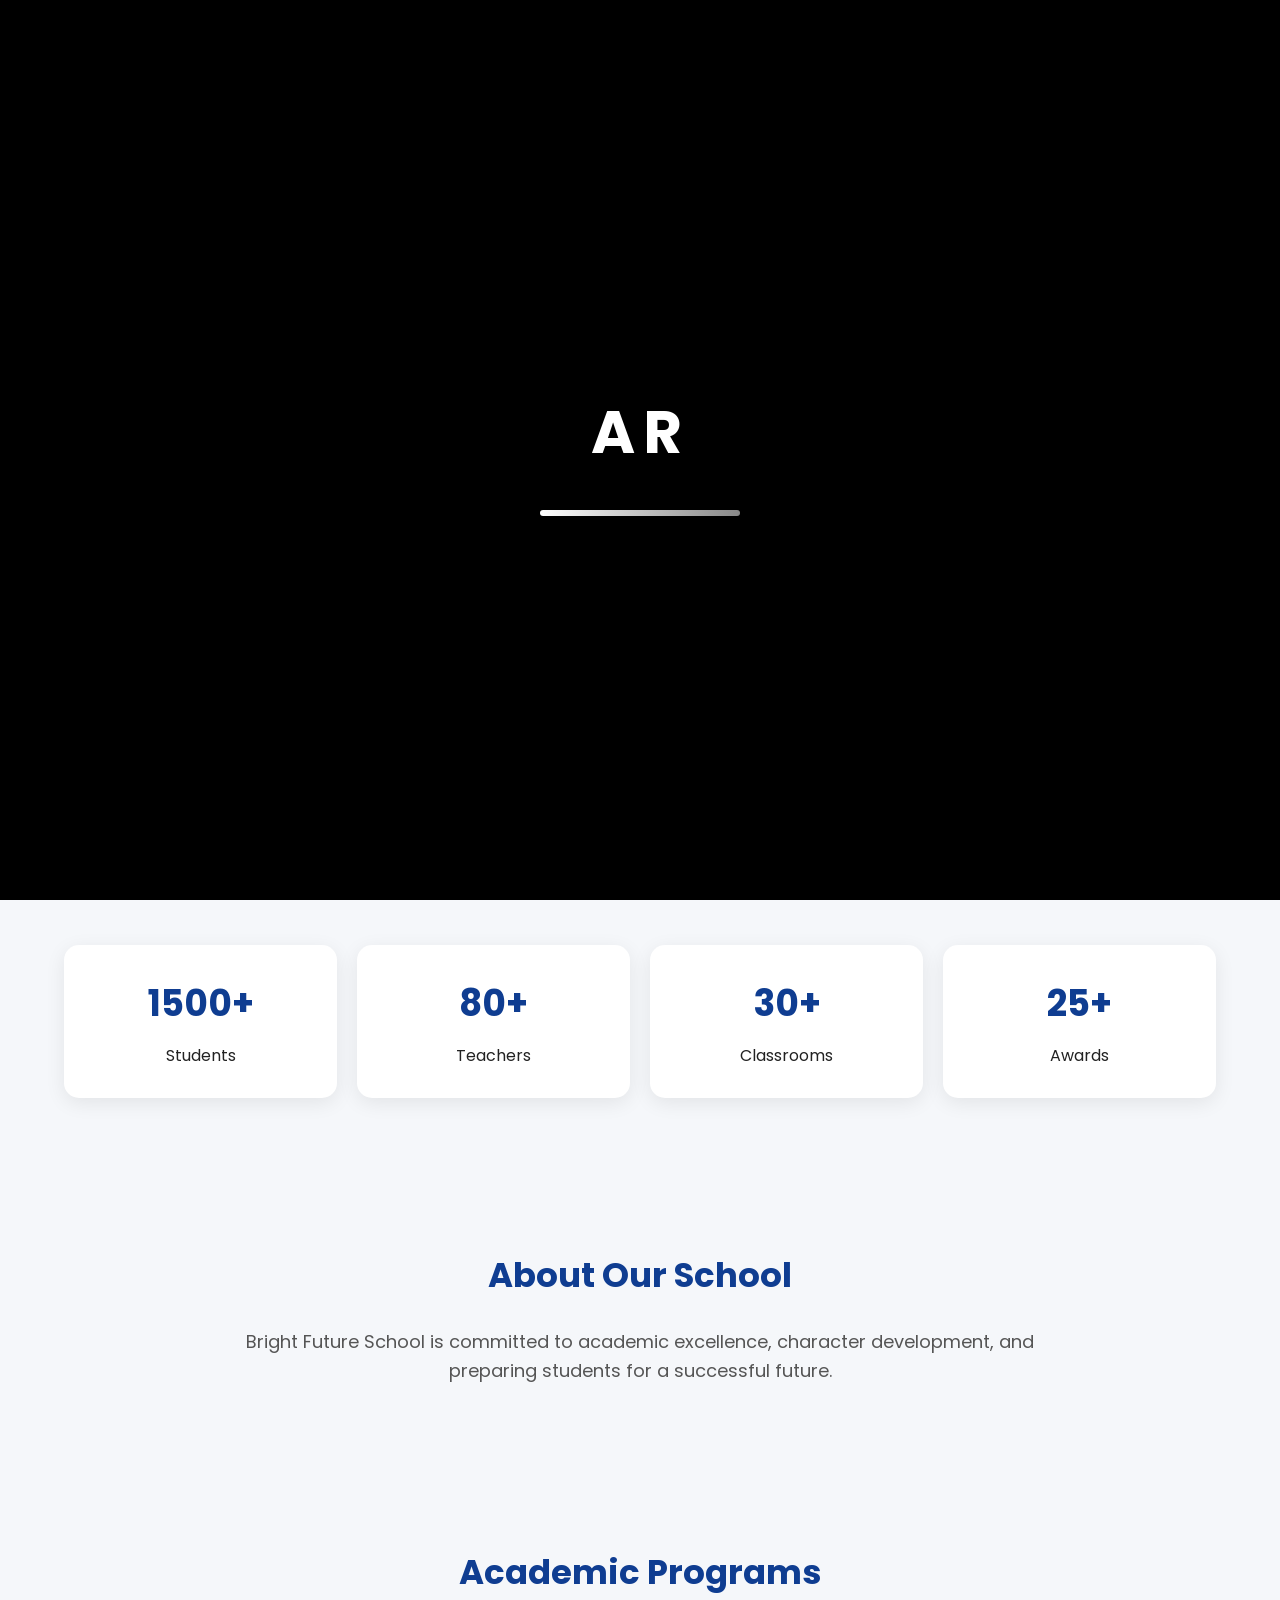
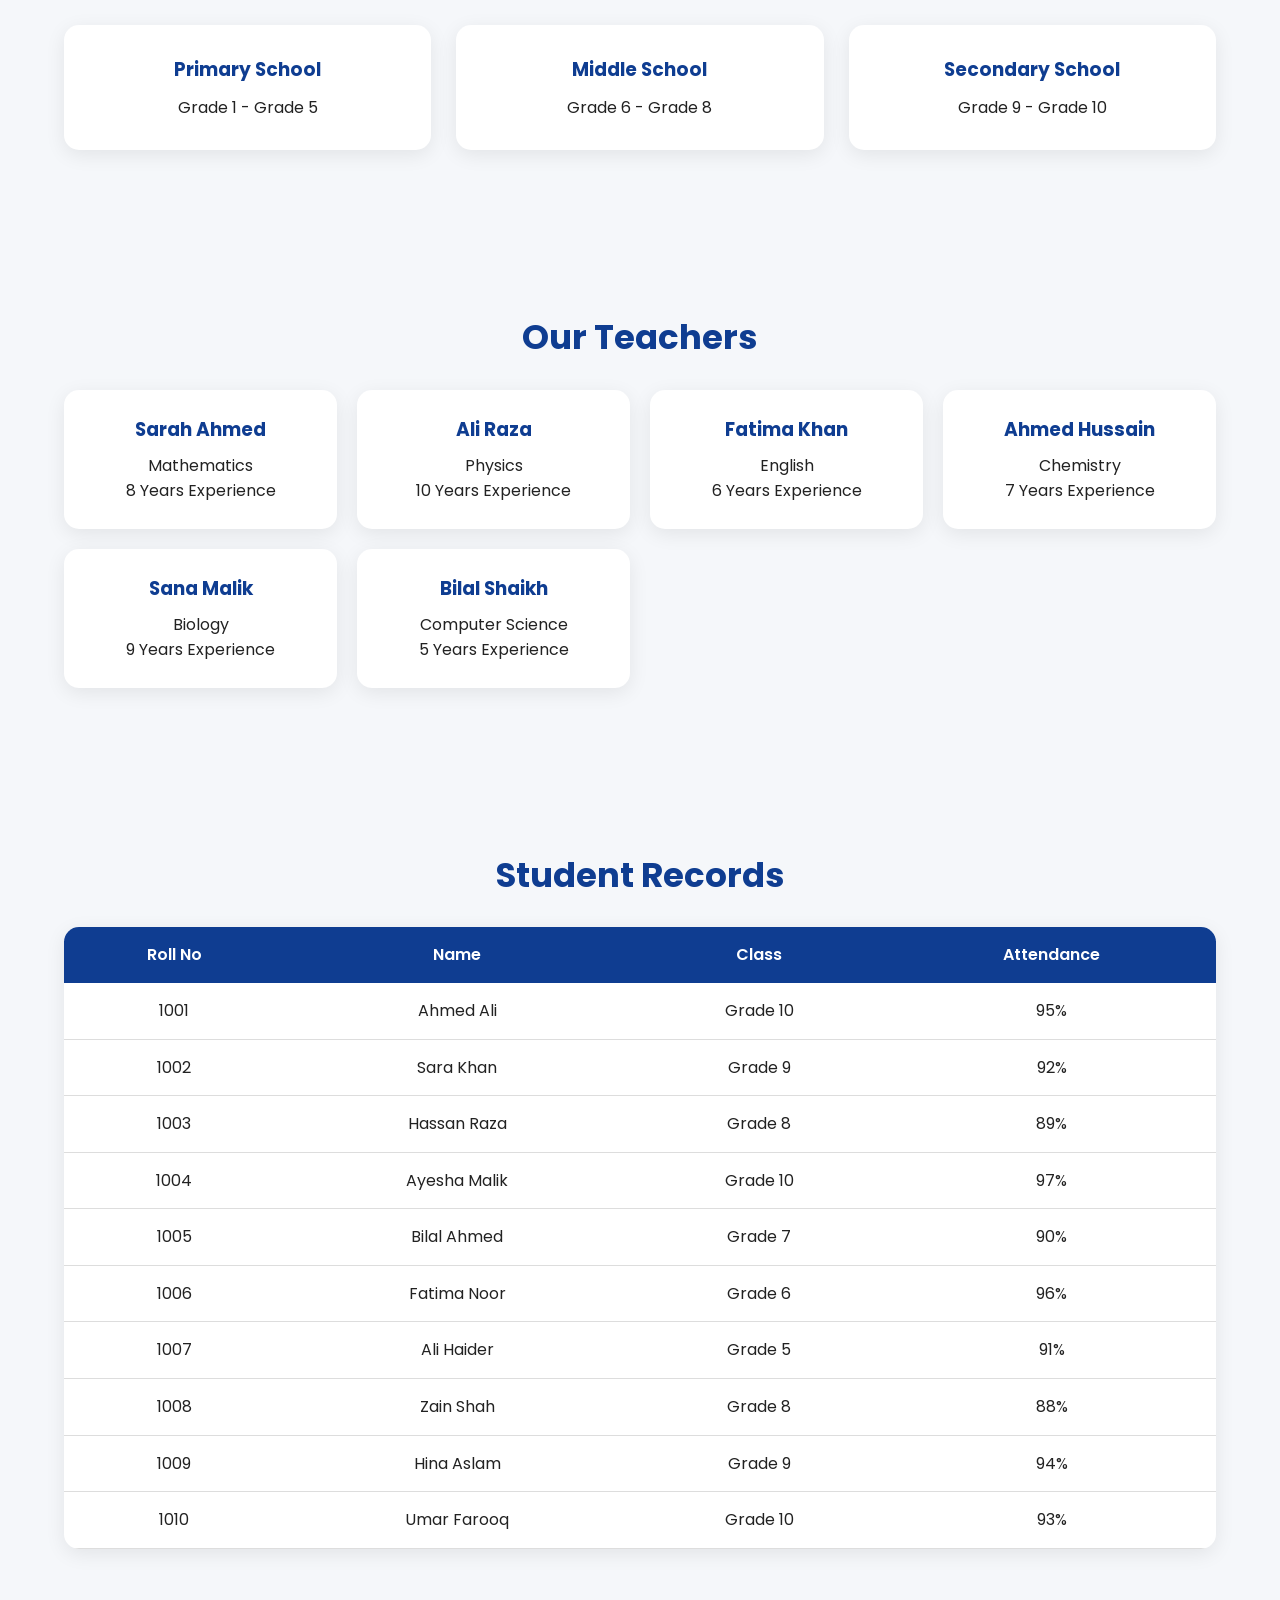
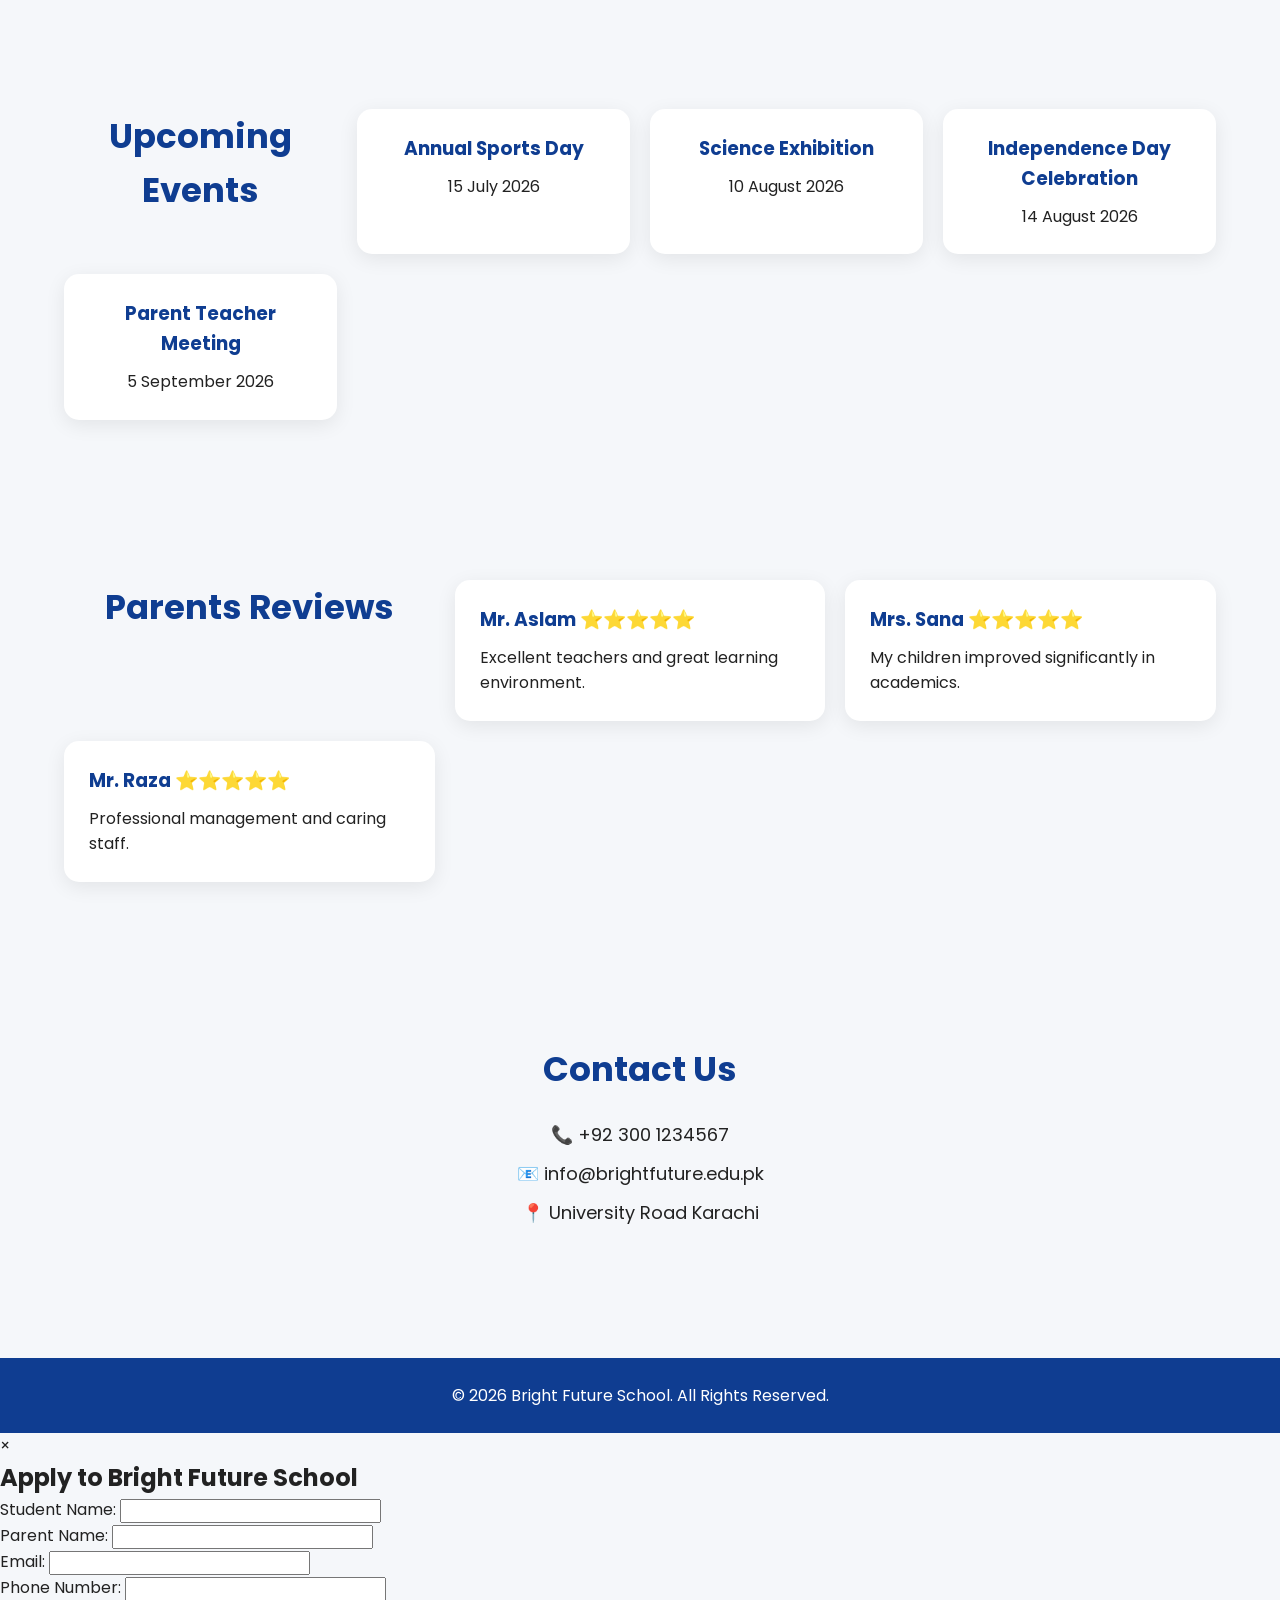
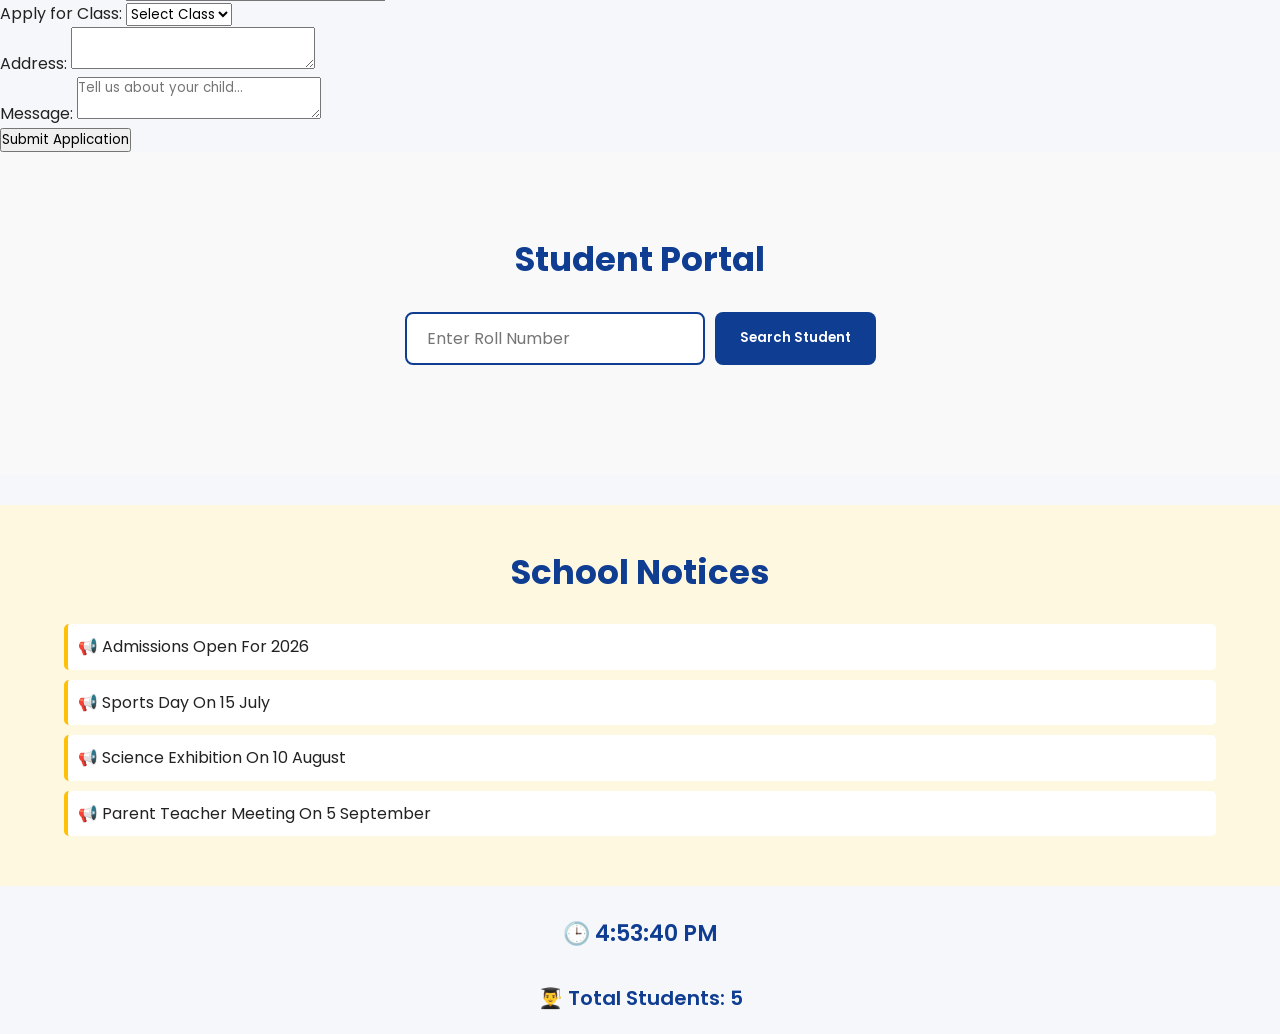
<file: index.html>
<!DOCTYPE html>
<html lang="en">
<head>
  <meta charset="UTF-8">
  <meta name="viewport" content="width=device-width, initial-scale=1.0">
  <title>Bright Future School</title>
  <link href="https://fonts.googleapis.com/css2?family=Poppins:wght@300;400;500;600;700&display=swap" rel="stylesheet">
  <link rel="stylesheet" href="css/style.css">
</head>
<body>

  <!-- SPLASH SCREEN -->
  <div id="splash-screen">
    <div class="logo">AR</div>
    <!-- LOADING BAR -->
    <div class="loader">
      <div class="progress"></div>
    </div>
  </div>

  <!-- HEADER -->
  <header class="header">
    <div class="logo">🎓 Bright Future School</div>
    <nav class="navbar">
      <a href="#home">Home</a>
      <a href="#about">About</a>
      <a href="#courses">Academics</a>
      <a href="#teachers">Teachers</a>
      <a href="#students">Students</a>
      <a href="#events">Events</a>
      <a href="#contact">Contact</a>
      <a href="todo.html">Todo App</a>
      <a href="joke-generator.html">Jokes</a>
    </nav>
  </header>

  <!-- HERO SECTION -->
  <section class="hero" id="home">
    <div class="hero-content">
      <h1>Welcome To Bright Future School</h1>
      <p>Providing quality education and building future leaders.</p>
      <button id="applyBtn" onclick="applyNow()">Apply Now</button>
    </div>
  </section>

  <!-- STATS -->
  <section class="stats">
    <div class="stat-card">
      <h2>1500+</h2>
      <p>Students</p>
    </div>
    <div class="stat-card">
      <h2>80+</h2>
      <p>Teachers</p>
    </div>
    <div class="stat-card">
      <h2>30+</h2>
      <p>Classrooms</p>
    </div>
    <div class="stat-card">
      <h2>25+</h2>
      <p>Awards</p>
    </div>
  </section>

  <!-- ABOUT -->
  <section class="about" id="about">
    <h2>About Our School</h2>
    <p>
      Bright Future School is committed to academic excellence, character development,
      and preparing students for a successful future.
    </p>
  </section>

  <!-- COURSES -->
  <section class="courses" id="courses">
    <h2>Academic Programs</h2>
    <div class="course-grid">
      <div class="course-card">
        <h3>Primary School</h3>
        <p>Grade 1 - Grade 5</p>
      </div>
      <div class="course-card">
        <h3>Middle School</h3>
        <p>Grade 6 - Grade 8</p>
      </div>
      <div class="course-card">
        <h3>Secondary School</h3>
        <p>Grade 9 - Grade 10</p>
      </div>
    </div>
  </section>

  <!-- TEACHERS -->
  <section class="teachers" id="teachers">
    <h2>Our Teachers</h2>
    <div class="teacher-grid">
      <div class="teacher-card">
        <h3>Sarah Ahmed</h3>
        <p>Mathematics</p>
        <p>8 Years Experience</p>
      </div>
      <div class="teacher-card">
        <h3>Ali Raza</h3>
        <p>Physics</p>
        <p>10 Years Experience</p>
      </div>
      <div class="teacher-card">
        <h3>Fatima Khan</h3>
        <p>English</p>
        <p>6 Years Experience</p>
      </div>
      <div class="teacher-card">
        <h3>Ahmed Hussain</h3>
        <p>Chemistry</p>
        <p>7 Years Experience</p>
      </div>
      <div class="teacher-card">
        <h3>Sana Malik</h3>
        <p>Biology</p>
        <p>9 Years Experience</p>
      </div>
      <div class="teacher-card">
        <h3>Bilal Shaikh</h3>
        <p>Computer Science</p>
        <p>5 Years Experience</p>
      </div>
    </div>
  </section>

  <!-- STUDENTS -->
  <section class="students" id="students">
    <h2>Student Records</h2>
    <table>
      <tr>
        <th>Roll No</th>
        <th>Name</th>
        <th>Class</th>
        <th>Attendance</th>
      </tr>
      <tr>
        <td>1001</td>
        <td>Ahmed Ali</td>
        <td>Grade 10</td>
        <td>95%</td>
      </tr>
      <tr>
        <td>1002</td>
        <td>Sara Khan</td>
        <td>Grade 9</td>
        <td>92%</td>
      </tr>
      <tr>
        <td>1003</td>
        <td>Hassan Raza</td>
        <td>Grade 8</td>
        <td>89%</td>
      </tr>
      <tr>
        <td>1004</td>
        <td>Ayesha Malik</td>
        <td>Grade 10</td>
        <td>97%</td>
      </tr>
      <tr>
        <td>1005</td>
        <td>Bilal Ahmed</td>
        <td>Grade 7</td>
        <td>90%</td>
      </tr>
      <tr>
        <td>1006</td>
        <td>Fatima Noor</td>
        <td>Grade 6</td>
        <td>96%</td>
      </tr>
      <tr>
        <td>1007</td>
        <td>Ali Haider</td>
        <td>Grade 5</td>
        <td>91%</td>
      </tr>
      <tr>
        <td>1008</td>
        <td>Zain Shah</td>
        <td>Grade 8</td>
        <td>88%</td>
      </tr>
      <tr>
        <td>1009</td>
        <td>Hina Aslam</td>
        <td>Grade 9</td>
        <td>94%</td>
      </tr>
      <tr>
        <td>1010</td>
        <td>Umar Farooq</td>
        <td>Grade 10</td>
        <td>93%</td>
      </tr>
    </table>
  </section>

  <!-- EVENTS -->
  <section class="events" id="events">
    <h2>Upcoming Events</h2>
    <div class="event-card">
      <h3>Annual Sports Day</h3>
      <p>15 July 2026</p>
    </div>
    <div class="event-card">
      <h3>Science Exhibition</h3>
      <p>10 August 2026</p>
    </div>
    <div class="event-card">
      <h3>Independence Day Celebration</h3>
      <p>14 August 2026</p>
    </div>
    <div class="event-card">
      <h3>Parent Teacher Meeting</h3>
      <p>5 September 2026</p>
    </div>
  </section>

  <!-- TESTIMONIALS -->
  <section class="testimonials">
    <h2>Parents Reviews</h2>
    <div class="review">
      <h3>Mr. Aslam ⭐⭐⭐⭐⭐</h3>
      <p>Excellent teachers and great learning environment.</p>
    </div>
    <div class="review">
      <h3>Mrs. Sana ⭐⭐⭐⭐⭐</h3>
      <p>My children improved significantly in academics.</p>
    </div>
    <div class="review">
      <h3>Mr. Raza ⭐⭐⭐⭐⭐</h3>
      <p>Professional management and caring staff.</p>
    </div>
  </section>

  <!-- CONTACT -->
  <section class="contact" id="contact">
    <h2>Contact Us</h2>
    <p>📞 +92 300 1234567</p>
    <p>📧 info@brightfuture.edu.pk</p>
    <p>📍 University Road Karachi</p>
  </section>

  <!-- FOOTER -->
  <footer>
    <p>© 2026 Bright Future School. All Rights Reserved.</p>
  </footer>

  <!-- MODAL FOR APPLICATION FORM -->
  <div id="applicationModal" class="modal">
    <div class="modal-content">
      <span class="close" onclick="closeApplicationForm()">&times;</span>
      <h2>Apply to Bright Future School</h2>
      <form id="applicationForm">
        <div class="form-group">
          <label for="studentName">Student Name:</label>
          <input type="text" id="studentName" name="studentName" required>
        </div>

        <div class="form-group">
          <label for="parentName">Parent Name:</label>
          <input type="text" id="parentName" name="parentName" required>
        </div>

        <div class="form-group">
          <label for="email">Email:</label>
          <input type="email" id="email" name="email" required>
        </div>

        <div class="form-group">
          <label for="phone">Phone Number:</label>
          <input type="tel" id="phone" name="phone" required>
        </div>

        <div class="form-group">
          <label for="applyClass">Apply for Class:</label>
          <select id="applyClass" name="applyClass" required>
            <option value="">Select Class</option>
            <option value="Grade 1">Grade 1</option>
            <option value="Grade 2">Grade 2</option>
            <option value="Grade 3">Grade 3</option>
            <option value="Grade 4">Grade 4</option>
            <option value="Grade 5">Grade 5</option>
            <option value="Grade 6">Grade 6</option>
            <option value="Grade 7">Grade 7</option>
            <option value="Grade 8">Grade 8</option>
            <option value="Grade 9">Grade 9</option>
            <option value="Grade 10">Grade 10</option>
          </select>
        </div>

        <div class="form-group">
          <label for="address">Address:</label>
          <textarea id="address" name="address" required></textarea>
        </div>

        <div class="form-group">
          <label for="message">Message:</label>
          <textarea id="message" name="message" placeholder="Tell us about your child..."></textarea>
        </div>

        <button type="submit" class="submit-btn">Submit Application</button>
      </form>
      <div id="formMessage" style="display: none; margin-top: 15px; padding: 10px; border-radius: 5px;"></div>
    </div>
  </div>

  <script src="js/script.js"></script>
</body>
</html>
</file>
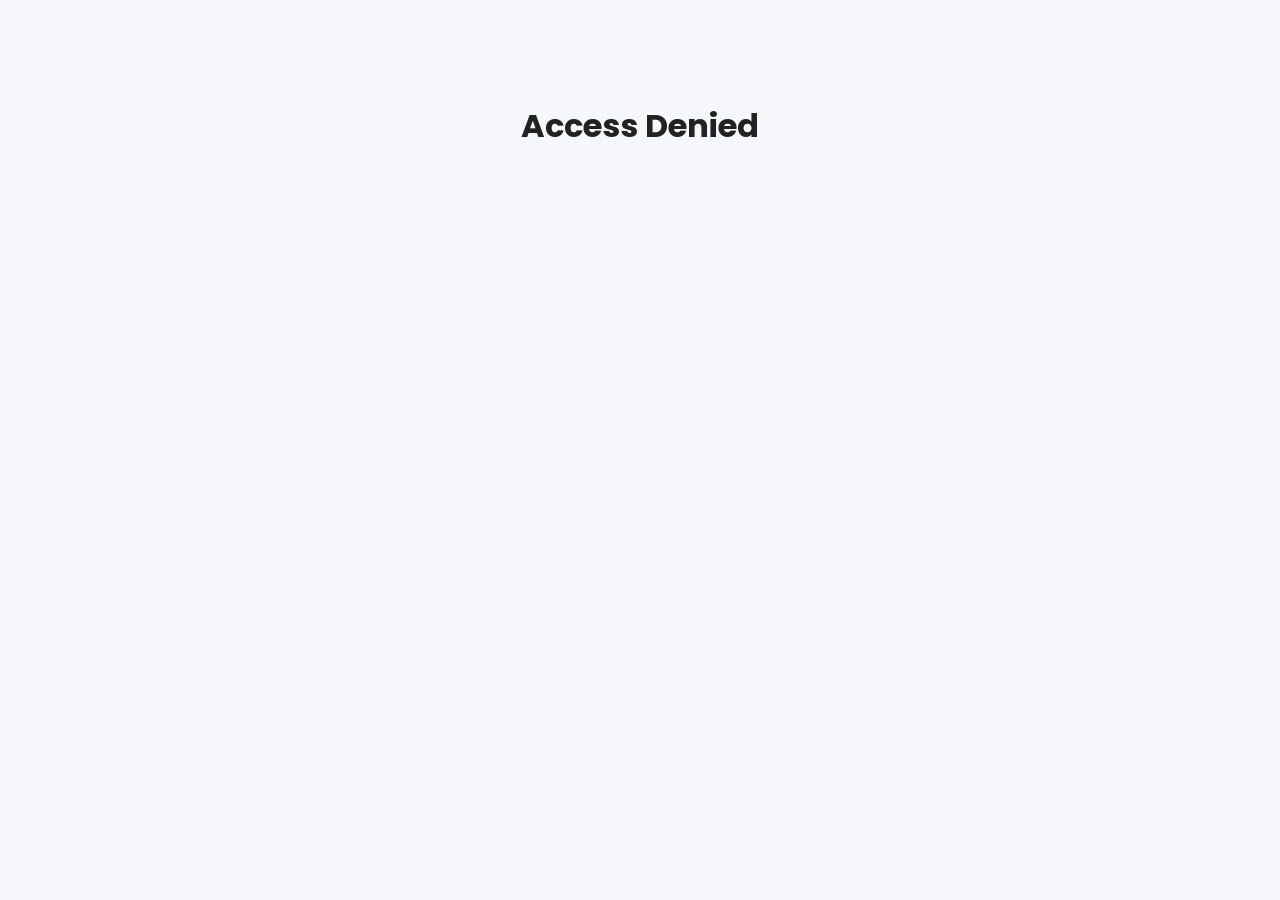
<file: admin.html>
<!DOCTYPE html>
<html lang="en">
<head>
  <meta charset="UTF-8">
  <meta name="viewport" content="width=device-width, initial-scale=1.0">
  <title>Admin Dashboard - Bright Future School</title>
  <link href="https://fonts.googleapis.com/css2?family=Poppins:wght@300;400;500;600;700&display=swap" rel="stylesheet">
  <link rel="stylesheet" href="css/style.css">
</head>
<body>

  <!-- HEADER -->
  <header class="header">
    <div class="logo">🎓 Admin Panel</div>
    <nav class="navbar">
      <a href="index.html">Back to Home</a>
    </nav>
  </header>

  <!-- ADMIN DASHBOARD WILL BE INSERTED HERE -->

  <!-- FOOTER -->
  <footer>
    <p>© 2026 Bright Future School Admin Panel. All Rights Reserved.</p>
  </footer>

  <script src="js/admin.js"></script>
</body>
</html>
</file>
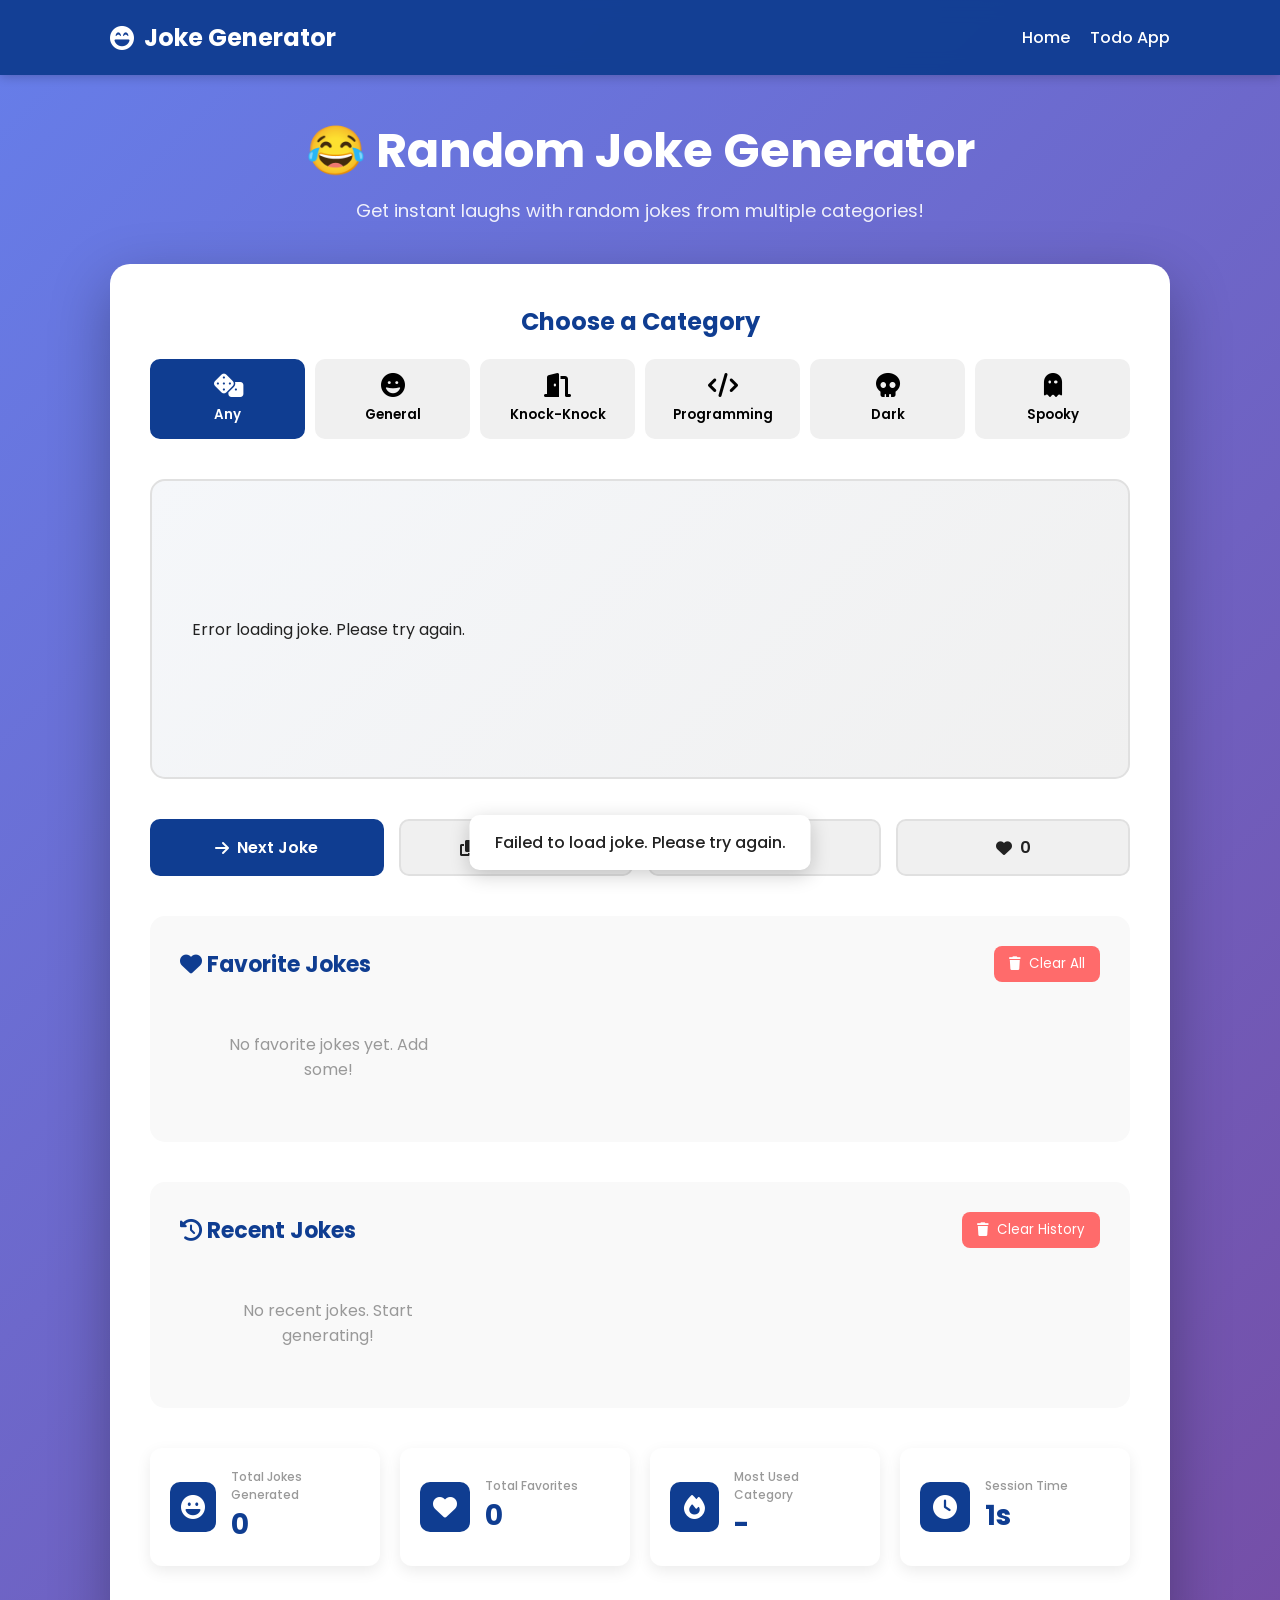
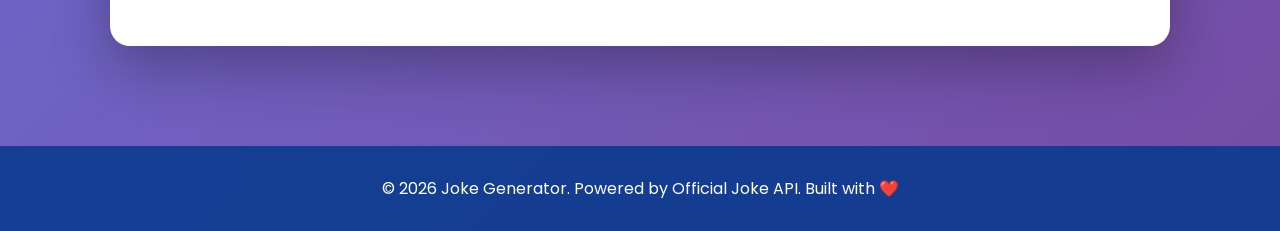
<file: joke-generator.html>
<!DOCTYPE html>
<html lang="en">
<head>
  <meta charset="UTF-8">
  <meta name="viewport" content="width=device-width, initial-scale=1.0">
  <title>Joke Generator - Random Jokes API</title>
  <link href="https://fonts.googleapis.com/css2?family=Poppins:wght@300;400;500;600;700&display=swap" rel="stylesheet">
  <link rel="stylesheet" href="https://cdnjs.cloudflare.com/ajax/libs/font-awesome/6.4.0/css/all.min.css">
  <link rel="stylesheet" href="css/joke-generator.css">
</head>
<body>
  <!-- HEADER -->
  <header class="header">
    <div class="container">
      <div class="logo">
        <i class="fas fa-laugh-beam"></i> Joke Generator
      </div>
      <nav class="navbar">
        <a href="index.html">Home</a>
        <a href="todo.html">Todo App</a>
      </nav>
    </div>
  </header>

  <!-- MAIN CONTENT -->
  <main class="main-content">
    <div class="container">
      <!-- HERO SECTION -->
      <section class="hero">
        <h1>😂 Random Joke Generator</h1>
        <p>Get instant laughs with random jokes from multiple categories!</p>
      </section>

      <!-- JOKE GENERATOR CONTAINER -->
      <div class="joke-container">
        <!-- CATEGORY SELECTION -->
        <section class="category-section">
          <h2>Choose a Category</h2>
          <div class="category-buttons">
            <button class="category-btn active" data-category="any">
              <i class="fas fa-dice"></i> Any
            </button>
            <button class="category-btn" data-category="general">
              <i class="fas fa-grin"></i> General
            </button>
            <button class="category-btn" data-category="knock-knock">
              <i class="fas fa-door-open"></i> Knock-Knock
            </button>
            <button class="category-btn" data-category="programming">
              <i class="fas fa-code"></i> Programming
            </button>
            <button class="category-btn" data-category="dark">
              <i class="fas fa-skull"></i> Dark
            </button>
            <button class="category-btn" data-category="spooky">
              <i class="fas fa-ghost"></i> Spooky
            </button>
          </div>
        </section>

        <!-- JOKE DISPLAY AREA -->
        <section class="joke-display">
          <div id="jokeCard" class="joke-card">
            <div class="loading" id="loading">
              <div class="spinner"></div>
              <p>Loading a joke for you...</p>
            </div>
            <div class="joke-content" id="jokeContent" style="display: none;">
              <div class="joke-type" id="jokeType"></div>
              <div class="joke-text" id="jokeText"></div>
              <div class="joke-setup" id="jokeSetup" style="display: none;"></div>
              <div class="joke-delivery" id="jokeDelivery" style="display: none;"></div>
            </div>
          </div>
        </section>

        <!-- ACTION BUTTONS -->
        <section class="action-buttons">
          <button id="nextBtn" class="btn btn-primary">
            <i class="fas fa-arrow-right"></i> Next Joke
          </button>
          <button id="copyBtn" class="btn btn-secondary">
            <i class="fas fa-copy"></i> Copy Joke
          </button>
          <button id="shareBtn" class="btn btn-secondary">
            <i class="fas fa-share-alt"></i> Share
          </button>
          <button id="favoriteBtn" class="btn btn-secondary">
            <i class="fas fa-heart"></i> <span id="favoriteCount">0</span>
          </button>
        </section>

        <!-- FAVORITES SECTION -->
        <section class="favorites-section">
          <div class="favorites-header">
            <h2>
              <i class="fas fa-heart"></i> Favorite Jokes
            </h2>
            <button id="clearFavoritesBtn" class="clear-btn">
              <i class="fas fa-trash"></i> Clear All
            </button>
          </div>
          <div id="favoritesList" class="favorites-list">
            <div class="empty-message">
              <p>No favorite jokes yet. Add some!</p>
            </div>
          </div>
        </section>

        <!-- JOKE HISTORY SECTION -->
        <section class="history-section">
          <div class="history-header">
            <h2>
              <i class="fas fa-history"></i> Recent Jokes
            </h2>
            <button id="clearHistoryBtn" class="clear-btn">
              <i class="fas fa-trash"></i> Clear History
            </button>
          </div>
          <div id="historyList" class="history-list">
            <div class="empty-message">
              <p>No recent jokes. Start generating!</p>
            </div>
          </div>
        </section>

        <!-- STATISTICS SECTION -->
        <section class="stats-section">
          <div class="stat-card">
            <div class="stat-icon">
              <i class="fas fa-laugh"></i>
            </div>
            <div class="stat-info">
              <span class="stat-label">Total Jokes Generated</span>
              <span class="stat-value" id="totalGenerated">0</span>
            </div>
          </div>
          <div class="stat-card">
            <div class="stat-icon">
              <i class="fas fa-heart"></i>
            </div>
            <div class="stat-info">
              <span class="stat-label">Total Favorites</span>
              <span class="stat-value" id="totalFavorites">0</span>
            </div>
          </div>
          <div class="stat-card">
            <div class="stat-icon">
              <i class="fas fa-fire"></i>
            </div>
            <div class="stat-info">
              <span class="stat-label">Most Used Category</span>
              <span class="stat-value" id="mostUsedCategory">-</span>
            </div>
          </div>
          <div class="stat-card">
            <div class="stat-icon">
              <i class="fas fa-clock"></i>
            </div>
            <div class="stat-info">
              <span class="stat-label">Session Time</span>
              <span class="stat-value" id="sessionTime">0s</span>
            </div>
          </div>
        </section>
      </div>
    </div>
  </main>

  <!-- FOOTER -->
  <footer class="footer">
    <p>&copy; 2026 Joke Generator. Powered by Official Joke API. Built with ❤️</p>
  </footer>

  <!-- TOAST NOTIFICATION -->
  <div id="toast" class="toast"></div>

  <script src="js/joke-generator.js"></script>
</body>
</html>
</file>
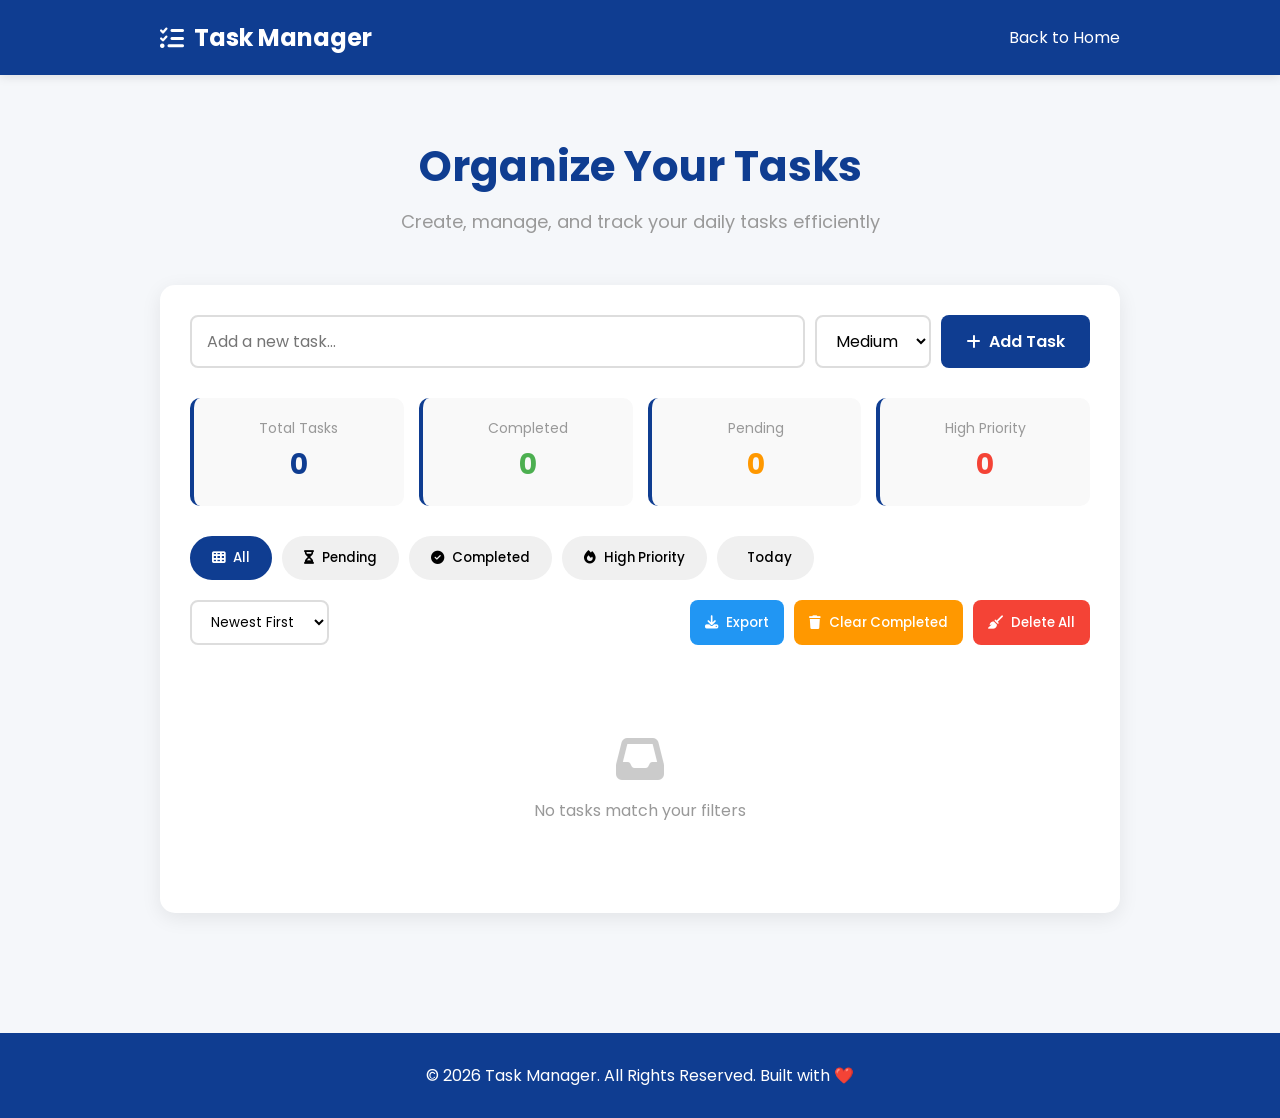
<file: todo.html>
<!DOCTYPE html>
<html lang="en">
<head>
  <meta charset="UTF-8">
  <meta name="viewport" content="width=device-width, initial-scale=1.0">
  <title>Task Manager - To-Do List App</title>
  <link href="https://fonts.googleapis.com/css2?family=Poppins:wght@300;400;500;600;700&display=swap" rel="stylesheet">
  <link rel="stylesheet" href="https://cdnjs.cloudflare.com/ajax/libs/font-awesome/6.4.0/css/all.min.css">
  <link rel="stylesheet" href="css/todo.css">
</head>
<body>
  <!-- HEADER -->
  <header class="header">
    <div class="container">
      <div class="logo">
        <i class="fas fa-tasks"></i> Task Manager
      </div>
      <nav class="navbar">
        <a href="index.html">Back to Home</a>
      </nav>
    </div>
  </header>

  <!-- MAIN CONTENT -->
  <main class="main-content">
    <div class="container">
      <!-- HERO SECTION -->
      <section class="hero">
        <h1>Organize Your Tasks</h1>
        <p>Create, manage, and track your daily tasks efficiently</p>
      </section>

      <!-- TODO APP CONTAINER -->
      <div class="todo-container">
        <!-- INPUT SECTION -->
        <section class="input-section">
          <div class="input-group">
            <input 
              type="text" 
              id="taskInput" 
              class="task-input" 
              placeholder="Add a new task..."
              autocomplete="off"
            >
            <select id="prioritySelect" class="priority-select">
              <option value="low">Low</option>
              <option value="medium" selected>Medium</option>
              <option value="high">High</option>
            </select>
            <button id="addBtn" class="add-btn">
              <i class="fas fa-plus"></i> Add Task
            </button>
          </div>
        </section>

        <!-- STATS SECTION -->
        <section class="stats-section">
          <div class="stat-item">
            <span class="stat-label">Total Tasks</span>
            <span class="stat-value" id="totalTasks">0</span>
          </div>
          <div class="stat-item">
            <span class="stat-label">Completed</span>
            <span class="stat-value completed" id="completedTasks">0</span>
          </div>
          <div class="stat-item">
            <span class="stat-label">Pending</span>
            <span class="stat-value pending" id="pendingTasks">0</span>
          </div>
          <div class="stat-item">
            <span class="stat-label">High Priority</span>
            <span class="stat-value high" id="highPriorityTasks">0</span>
          </div>
        </section>

        <!-- FILTER SECTION -->
        <section class="filter-section">
          <button class="filter-btn active" data-filter="all">
            <i class="fas fa-th"></i> All
          </button>
          <button class="filter-btn" data-filter="pending">
            <i class="fas fa-hourglass-half"></i> Pending
          </button>
          <button class="filter-btn" data-filter="completed">
            <i class="fas fa-check-circle"></i> Completed
          </button>
          <button class="filter-btn" data-filter="high">
            <i class="fas fa-fire"></i> High Priority
          </button>
          <button class="filter-btn" data-filter="today">
            <i class="fas fa-calendar-today"></i> Today
          </button>
        </section>

        <!-- SORT & ACTION SECTION -->
        <section class="sort-action-section">
          <select id="sortSelect" class="sort-select">
            <option value="newest">Newest First</option>
            <option value="oldest">Oldest First</option>
            <option value="priority">By Priority</option>
            <option value="alphabetical">Alphabetical</option>
          </select>
          <div class="action-buttons">
            <button id="exportBtn" class="action-btn export-btn" title="Export tasks">
              <i class="fas fa-download"></i> Export
            </button>
            <button id="clearBtn" class="action-btn clear-btn" title="Clear completed tasks">
              <i class="fas fa-trash"></i> Clear Completed
            </button>
            <button id="deleteAllBtn" class="action-btn delete-all-btn" title="Delete all tasks">
              <i class="fas fa-broom"></i> Delete All
            </button>
          </div>
        </section>

        <!-- TASKS LIST SECTION -->
        <section class="tasks-section">
          <div id="tasksList" class="tasks-list">
            <div class="empty-state">
              <i class="fas fa-inbox"></i>
              <p>No tasks yet. Add one to get started!</p>
            </div>
          </div>
        </section>
      </div>
    </div>
  </main>

  <!-- FOOTER -->
  <footer class="footer">
    <p>&copy; 2026 Task Manager. All Rights Reserved. Built with ❤️</p>
  </footer>

  <script src="js/todo.js"></script>
</body>
</html>
</file>
<file: css/style.css>
/* ============================
   GLOBAL STYLES
   ============================ */

* {
  margin: 0;
  padding: 0;
  box-sizing: border-box;
  font-family: 'Poppins', sans-serif;
}

body {
  background: #f5f7fa;
  color: #222;
  line-height: 1.6;
}

/* ============================
   SPLASH SCREEN
   ============================ */

#splash-screen {
  position: fixed;
  width: 100%;
  height: 100%;
  background: #000;
  display: flex;
  flex-direction: column;
  justify-content: center;
  align-items: center;
  z-index: 9999;
}

/* AR Logo */
.logo {
  font-size: 60px;
  font-weight: bold;
  color: #fff;
  letter-spacing: 8px;
  margin-bottom: 30px;
  animation: glow 1.5s infinite alternate;
}

/* Glow effect */
@keyframes glow {
  from {
    text-shadow: 0 0 10px #fff, 0 0 20px #666;
    transform: scale(1);
  }
  to {
    text-shadow: 0 0 20px #fff, 0 0 40px #aaa;
    transform: scale(1.1);
  }
}

/* Loader container */
.loader {
  width: 200px;
  height: 6px;
  background: #222;
  border-radius: 50px;
  overflow: hidden;
}

/* Progress bar */
.progress {
  height: 100%;
  width: 0%;
  background: linear-gradient(90deg, #ffffff, #888);
  animation: loading 2.5s linear forwards;
}

/* Loading animation */
@keyframes loading {
  from {
    width: 0%;
  }
  to {
    width: 100%;
  }
}

/* ============================
   HEADER & NAVIGATION
   ============================ */

.header {
  background: #0f3d91;
  color: white;
  padding: 15px 5%;
  display: flex;
  justify-content: space-between;
  align-items: center;
  position: sticky;
  top: 0;
  z-index: 1000;
  box-shadow: 0 2px 10px rgba(0, 0, 0, 0.2);
}

.header .logo {
  font-size: 22px;
  font-weight: 700;
  animation: none;
  text-shadow: none;
  margin-bottom: 0;
  letter-spacing: 2px;
}

.navbar {
  display: flex;
  gap: 20px;
}

.navbar a {
  text-decoration: none;
  color: white;
  font-weight: 500;
  transition: 0.3s;
}

.navbar a:hover {
  color: #ffc107;
}

/* ============================
   HERO SECTION
   ============================ */

.hero {
  height: 90vh;
  display: flex;
  justify-content: center;
  align-items: center;
  text-align: center;
  background: linear-gradient(rgba(15, 61, 145, 0.8), rgba(15, 61, 145, 0.8)),
    url('https://images.unsplash.com/photo-1580582932707-520aed937b7b?auto=format&fit=crop&w=1200&q=80');
  background-size: cover;
  background-position: center;
  color: white;
  padding: 20px;
}

.hero-content h1 {
  font-size: 48px;
  margin-bottom: 15px;
}

.hero-content p {
  font-size: 18px;
  margin-bottom: 25px;
}

.hero-content button {
  background: #ffc107;
  border: none;
  padding: 14px 35px;
  font-size: 17px;
  border-radius: 30px;
  cursor: pointer;
  font-weight: 600;
  transition: 0.3s;
}

.hero-content button:hover {
  transform: translateY(-3px);
  box-shadow: 0 10px 20px rgba(255, 193, 7, 0.3);
}

/* ============================
   SECTION TITLES
   ============================ */

section h2 {
  text-align: center;
  margin-bottom: 25px;
  color: #0f3d91;
  font-size: 34px;
}

/* ============================
   STATS SECTION
   ============================ */

.stats {
  padding: 70px 5%;
  display: grid;
  grid-template-columns: repeat(auto-fit, minmax(180px, 1fr));
  gap: 20px;
}

.stat-card {
  background: white;
  padding: 30px;
  text-align: center;
  border-radius: 15px;
  box-shadow: 0 5px 20px rgba(0, 0, 0, 0.08);
  transition: 0.3s;
}

.stat-card:hover {
  transform: translateY(-5px);
  box-shadow: 0 15px 30px rgba(0, 0, 0, 0.15);
}

.stat-card h2 {
  color: #0f3d91;
  font-size: 36px;
  margin-bottom: 10px;
}

.stat-card p {
  margin-top: 10px;
  font-size: 16px;
}

/* ============================
   ABOUT SECTION
   ============================ */

.about {
  padding: 80px 8%;
  text-align: center;
}

.about p {
  max-width: 800px;
  margin: auto;
  font-size: 18px;
  color: #555;
}

/* ============================
   COURSES SECTION
   ============================ */

.courses {
  padding: 80px 5%;
}

.course-grid {
  display: grid;
  grid-template-columns: repeat(auto-fit, minmax(250px, 1fr));
  gap: 25px;
}

.course-card {
  background: white;
  padding: 30px;
  border-radius: 15px;
  box-shadow: 0 5px 20px rgba(0, 0, 0, 0.08);
  text-align: center;
  transition: 0.3s;
}

.course-card:hover {
  transform: translateY(-5px);
  box-shadow: 0 15px 30px rgba(0, 0, 0, 0.15);
}

.course-card h3 {
  color: #0f3d91;
  margin-bottom: 10px;
}

/* ============================
   TEACHERS SECTION
   ============================ */

.teachers {
  padding: 80px 5%;
}

.teacher-grid {
  display: grid;
  grid-template-columns: repeat(auto-fit, minmax(250px, 1fr));
  gap: 20px;
}

.teacher-card {
  background: white;
  padding: 25px;
  border-radius: 15px;
  text-align: center;
  box-shadow: 0 5px 20px rgba(0, 0, 0, 0.08);
  transition: 0.3s;
}

.teacher-card:hover {
  transform: translateY(-5px);
  box-shadow: 0 15px 30px rgba(0, 0, 0, 0.15);
}

.teacher-card h3 {
  color: #0f3d91;
  margin-bottom: 8px;
}

/* ============================
   STUDENTS SECTION
   ============================ */

.students {
  padding: 80px 5%;
  overflow-x: auto;
}

table {
  width: 100%;
  border-collapse: collapse;
  background: white;
  border-radius: 15px;
  overflow: hidden;
  box-shadow: 0 5px 20px rgba(0, 0, 0, 0.08);
}

table th {
  background: #0f3d91;
  color: white;
  padding: 15px;
  font-weight: 600;
}

table td {
  padding: 15px;
  border-bottom: 1px solid #ddd;
  text-align: center;
}

table tr:hover {
  background: #f1f5ff;
}

/* ============================
   EVENTS SECTION
   ============================ */

.events {
  padding: 80px 5%;
  display: grid;
  grid-template-columns: repeat(auto-fit, minmax(250px, 1fr));
  gap: 20px;
}

.event-card {
  background: white;
  padding: 25px;
  border-radius: 15px;
  box-shadow: 0 5px 20px rgba(0, 0, 0, 0.08);
  transition: 0.3s;
  text-align: center;
}

.event-card:hover {
  transform: translateY(-5px);
  box-shadow: 0 15px 30px rgba(0, 0, 0, 0.15);
}

.event-card h3 {
  color: #0f3d91;
  margin-bottom: 10px;
}

/* ============================
   TESTIMONIALS SECTION
   ============================ */

.testimonials {
  padding: 80px 5%;
  display: grid;
  grid-template-columns: repeat(auto-fit, minmax(300px, 1fr));
  gap: 20px;
}

.review {
  background: white;
  padding: 25px;
  border-radius: 15px;
  box-shadow: 0 5px 20px rgba(0, 0, 0, 0.08);
  transition: 0.3s;
}

.review:hover {
  box-shadow: 0 15px 30px rgba(0, 0, 0, 0.15);
}

.review h3 {
  margin-bottom: 10px;
  color: #0f3d91;
}

/* ============================
   CONTACT SECTION
   ============================ */

.contact {
  padding: 80px 5%;
  text-align: center;
}

.contact p {
  margin: 10px 0;
  font-size: 18px;
}

/* ============================
   FOOTER
   ============================ */

footer {
  background: #0f3d91;
  color: white;
  text-align: center;
  padding: 25px;
  margin-top: 40px;
}

/* ============================
   STUDENT PORTAL
   ============================ */

.student-portal {
  padding: 80px 5%;
  text-align: center;
  background: #f9f9f9;
}

.portal-box {
  display: flex;
  gap: 10px;
  justify-content: center;
  margin-bottom: 30px;
}

.portal-box input {
  padding: 12px 20px;
  border: 2px solid #0f3d91;
  border-radius: 8px;
  font-size: 16px;
  width: 300px;
}

.portal-box button {
  padding: 12px 25px;
  background: #0f3d91;
  color: white;
  border: none;
  border-radius: 8px;
  cursor: pointer;
  font-weight: 600;
  transition: 0.3s;
}

.portal-box button:hover {
  background: #0a2a6a;
  transform: translateY(-2px);
}

/* ============================
   STUDENT CARD
   ============================ */

.student-card {
  background: white;
  padding: 25px;
  border-radius: 15px;
  max-width: 500px;
  margin: 20px auto;
  box-shadow: 0 5px 20px rgba(0, 0, 0, 0.1);
  text-align: left;
}

.student-card h3 {
  color: #0f3d91;
  margin-bottom: 15px;
  text-align: center;
}

.student-card p {
  margin: 8px 0;
  color: #555;
}

/* ============================
   NOTICE BOARD
   ============================ */

.notice-board {
  padding: 40px 5%;
  background: #fff8e1;
  margin: 30px 0;
}

.notice-board h2 {
  color: #0f3d91;
}

.notice-board p {
  padding: 10px;
  background: white;
  border-left: 4px solid #ffc107;
  margin: 10px 0;
  border-radius: 5px;
}

/* ============================
   LIVE CLOCK
   ============================ */

#liveClock {
  text-align: center;
  font-size: 22px;
  font-weight: 600;
  margin: 30px;
  color: #0f3d91;
}

/* ============================
   ADMIN DASHBOARD
   ============================ */

.admin-dashboard {
  padding: 80px 5%;
  max-width: 1000px;
  margin: 0 auto;
}

.dashboard-stats {
  display: grid;
  grid-template-columns: repeat(auto-fit, minmax(200px, 1fr));
  gap: 20px;
  margin-bottom: 40px;
}

.dashboard-card {
  background: white;
  padding: 30px;
  border-radius: 15px;
  text-align: center;
  box-shadow: 0 5px 20px rgba(0, 0, 0, 0.08);
}

.dashboard-card h3 {
  color: #0f3d91;
  font-size: 32px;
  margin-bottom: 10px;
}

.admin-form {
  background: white;
  padding: 25px;
  margin: 20px 0;
  border-radius: 15px;
  box-shadow: 0 5px 20px rgba(0, 0, 0, 0.08);
}

.admin-form h3 {
  color: #0f3d91;
  margin-bottom: 15px;
}

.admin-form input {
  width: 100%;
  padding: 12px;
  margin: 10px 0;
  border: 2px solid #ddd;
  border-radius: 8px;
  font-size: 16px;
  transition: 0.3s;
}

.admin-form input:focus {
  outline: none;
  border-color: #0f3d91;
  box-shadow: 0 0 5px rgba(15, 61, 145, 0.3);
}

.admin-form button {
  width: 100%;
  padding: 12px;
  background: #0f3d91;
  color: white;
  border: none;
  border-radius: 8px;
  cursor: pointer;
  font-weight: 600;
  transition: 0.3s;
  margin-top: 10px;
}

.admin-form button:hover {
  background: #0a2a6a;
  transform: translateY(-2px);
}

#adminResult {
  margin-top: 30px;
}

/* ============================
   SCROLLBAR
   ============================ */

::-webkit-scrollbar {
  width: 8px;
}

::-webkit-scrollbar-thumb {
  background: #0f3d91;
  border-radius: 20px;
}

::-webkit-scrollbar-track {
  background: #f1f1f1;
}

/* ============================
   RESPONSIVE DESIGN
   ============================ */

@media (max-width: 768px) {
  .header {
    flex-direction: column;
    gap: 15px;
  }

  .navbar {
    flex-wrap: wrap;
    justify-content: center;
    gap: 10px;
  }

  .hero-content h1 {
    font-size: 32px;
  }

  .hero {
    height: 75vh;
  }

  section h2 {
    font-size: 28px;
  }

  .header .logo {
    font-size: 20px;
  }

  .portal-box {
    flex-direction: column;
  }

  .portal-box input {
    width: 100%;
  }

  .stats {
    padding: 40px 5%;
  }

  .courses,
  .teachers,
  .events,
  .testimonials {
    padding: 40px 5%;
  }

  table {
    font-size: 14px;
  }

  table td,
  table th {
    padding: 10px 5px;
  }
}

@media (max-width: 480px) {
  .hero-content h1 {
    font-size: 24px;
  }

  .hero-content p {
    font-size: 16px;
  }

  .logo {
    font-size: 40px;
  }

  .navbar {
    gap: 8px;
  }

  .navbar a {
    font-size: 14px;
  }

  section h2 {
    font-size: 24px;
  }
}
</file>
<file: css/joke-generator.css>
/* ============================
   JOKE GENERATOR STYLES
   ============================ */

:root {
  --primary: #0f3d91;
  --secondary: #ffc107;
  --accent: #ff6b6b;
  --light: #f5f7fa;
  --dark: #222;
  --gray: #999;
}

* {
  margin: 0;
  padding: 0;
  box-sizing: border-box;
  font-family: 'Poppins', sans-serif;
}

body {
  background: linear-gradient(135deg, #667eea 0%, #764ba2 100%);
  color: var(--dark);
  min-height: 100vh;
}

.container {
  max-width: 1100px;
  margin: 0 auto;
  padding: 0 20px;
}

/* HEADER */
.header {
  background: rgba(15, 61, 145, 0.95);
  color: white;
  padding: 20px 0;
  position: sticky;
  top: 0;
  z-index: 100;
  box-shadow: 0 2px 10px rgba(0, 0, 0, 0.2);
  backdrop-filter: blur(10px);
}

.header .container {
  display: flex;
  justify-content: space-between;
  align-items: center;
}

.header .logo {
  font-size: 24px;
  font-weight: 700;
  display: flex;
  align-items: center;
  gap: 10px;
}

.header .navbar {
  display: flex;
  gap: 20px;
}

.header .navbar a {
  color: white;
  text-decoration: none;
  transition: 0.3s;
  font-weight: 500;
}

.header .navbar a:hover {
  color: var(--secondary);
}

/* MAIN CONTENT */
.main-content {
  padding: 40px 0;
}

/* HERO */
.hero {
  text-align: center;
  margin-bottom: 40px;
  color: white;
}

.hero h1 {
  font-size: 48px;
  margin-bottom: 10px;
}

.hero p {
  font-size: 18px;
  opacity: 0.9;
}

/* JOKE CONTAINER */
.joke-container {
  background: white;
  border-radius: 20px;
  padding: 40px;
  box-shadow: 0 20px 60px rgba(0, 0, 0, 0.3);
}

/* CATEGORY SECTION */
.category-section {
  margin-bottom: 40px;
  text-align: center;
}

.category-section h2 {
  color: var(--primary);
  margin-bottom: 20px;
  font-size: 24px;
}

.category-buttons {
  display: grid;
  grid-template-columns: repeat(auto-fit, minmax(120px, 1fr));
  gap: 10px;
}

.category-btn {
  padding: 12px 15px;
  background: #f0f0f0;
  border: 2px solid transparent;
  border-radius: 10px;
  cursor: pointer;
  transition: 0.3s;
  font-weight: 600;
  display: flex;
  align-items: center;
  justify-content: center;
  gap: 8px;
  flex-direction: column;
  min-height: 80px;
}

.category-btn:hover {
  background: #e0e0e0;
}

.category-btn.active {
  background: var(--primary);
  color: white;
  border-color: var(--primary);
}

.category-btn i {
  font-size: 24px;
}

/* JOKE DISPLAY */
.joke-display {
  margin: 40px 0;
}

.joke-card {
  background: linear-gradient(135deg, #f5f7fa 0%, #f0f0f0 100%);
  border-radius: 15px;
  padding: 40px;
  min-height: 300px;
  display: flex;
  align-items: center;
  justify-content: center;
  border: 2px solid #e0e0e0;
}

.loading {
  display: flex;
  flex-direction: column;
  align-items: center;
  gap: 20px;
  color: var(--primary);
}

.spinner {
  width: 50px;
  height: 50px;
  border: 4px solid #f0f0f0;
  border-top: 4px solid var(--primary);
  border-radius: 50%;
  animation: spin 1s linear infinite;
}

@keyframes spin {
  to {
    transform: rotate(360deg);
  }
}

.joke-content {
  width: 100%;
}

.joke-type {
  display: flex;
  justify-content: center;
  margin-bottom: 20px;
}

.badge {
  background: var(--secondary);
  color: var(--dark);
  padding: 8px 15px;
  border-radius: 25px;
  font-weight: 600;
  font-size: 12px;
  text-transform: uppercase;
}

.joke-text p,
.joke-setup p,
.joke-delivery p {
  font-size: 20px;
  line-height: 1.8;
  color: var(--dark);
  text-align: center;
}

.joke-delivery {
  margin-top: 20px;
  padding-top: 20px;
  border-top: 2px solid #e0e0e0;
}

.joke-delivery p.delivery {
  font-weight: 600;
  color: var(--accent);
}

/* ACTION BUTTONS */
.action-buttons {
  display: grid;
  grid-template-columns: repeat(auto-fit, minmax(150px, 1fr));
  gap: 15px;
  margin: 30px 0;
}

.btn {
  padding: 14px 20px;
  border: none;
  border-radius: 10px;
  cursor: pointer;
  font-weight: 600;
  transition: 0.3s;
  display: flex;
  align-items: center;
  justify-content: center;
  gap: 8px;
  font-size: 16px;
}

.btn-primary {
  background: var(--primary);
  color: white;
}

.btn-primary:hover {
  background: #0a2a6a;
  transform: translateY(-2px);
  box-shadow: 0 10px 20px rgba(15, 61, 145, 0.3);
}

.btn-secondary {
  background: #f0f0f0;
  color: var(--dark);
  border: 2px solid #e0e0e0;
}

.btn-secondary:hover {
  background: #e0e0e0;
  border-color: var(--primary);
}

.btn-secondary.active {
  background: var(--accent);
  color: white;
  border-color: var(--accent);
}

/* FAVORITES SECTION */
.favorites-section,
.history-section {
  margin: 40px 0;
  padding: 30px;
  background: #f9f9f9;
  border-radius: 15px;
}

.favorites-header,
.history-header {
  display: flex;
  justify-content: space-between;
  align-items: center;
  margin-bottom: 20px;
}

.favorites-header h2,
.history-header h2 {
  color: var(--primary);
  font-size: 22px;
}

.clear-btn {
  padding: 8px 15px;
  background: var(--accent);
  color: white;
  border: none;
  border-radius: 8px;
  cursor: pointer;
  transition: 0.3s;
  display: flex;
  align-items: center;
  gap: 8px;
}

.clear-btn:hover {
  opacity: 0.9;
}

.favorites-list,
.history-list {
  display: grid;
  grid-template-columns: repeat(auto-fill, minmax(250px, 1fr));
  gap: 15px;
}

.favorite-item,
.history-item {
  background: white;
  padding: 15px;
  border-radius: 10px;
  border-left: 4px solid var(--primary);
  transition: 0.3s;
}

.favorite-item:hover,
.history-item:hover {
  box-shadow: 0 5px 15px rgba(0, 0, 0, 0.1);
}

.joke-text {
  font-size: 14px;
  line-height: 1.6;
  color: var(--dark);
  margin-bottom: 10px;
}

.joke-type,
.joke-meta {
  display: flex;
  justify-content: space-between;
  align-items: center;
  font-size: 12px;
  color: var(--gray);
}

.remove-btn {
  background: var(--accent);
  color: white;
  border: none;
  width: 30px;
  height: 30px;
  border-radius: 50%;
  cursor: pointer;
  transition: 0.3s;
}

.remove-btn:hover {
  opacity: 0.8;
}

.empty-message {
  text-align: center;
  padding: 30px;
  color: var(--gray);
}

/* STATS SECTION */
.stats-section {
  display: grid;
  grid-template-columns: repeat(auto-fit, minmax(200px, 1fr));
  gap: 20px;
  margin: 40px 0;
}

.stat-card {
  background: white;
  padding: 20px;
  border-radius: 12px;
  display: flex;
  align-items: center;
  gap: 15px;
  box-shadow: 0 5px 15px rgba(0, 0, 0, 0.08);
  transition: 0.3s;
}

.stat-card:hover {
  transform: translateY(-5px);
  box-shadow: 0 10px 25px rgba(0, 0, 0, 0.15);
}

.stat-icon {
  width: 50px;
  height: 50px;
  background: var(--primary);
  color: white;
  border-radius: 10px;
  display: flex;
  align-items: center;
  justify-content: center;
  font-size: 24px;
}

.stat-info {
  display: flex;
  flex-direction: column;
}

.stat-label {
  font-size: 12px;
  color: var(--gray);
  font-weight: 500;
}

.stat-value {
  font-size: 28px;
  font-weight: 700;
  color: var(--primary);
}

/* FOOTER */
.footer {
  background: rgba(15, 61, 145, 0.95);
  color: white;
  text-align: center;
  padding: 30px;
  margin-top: 60px;
}

/* TOAST */
#toast {
  position: fixed;
  bottom: -100px;
  left: 50%;
  transform: translateX(-50%);
  background: white;
  padding: 15px 25px;
  border-radius: 10px;
  box-shadow: 0 5px 20px rgba(0, 0, 0, 0.2);
  transition: 0.3s ease;
  z-index: 1000;
  font-weight: 500;
}

#toast.show {
  bottom: 30px;
}

/* RESPONSIVE */
@media (max-width: 768px) {
  .hero h1 {
    font-size: 32px;
  }

  .joke-container {
    padding: 20px;
  }

  .category-buttons {
    grid-template-columns: repeat(2, 1fr);
  }

  .action-buttons {
    grid-template-columns: repeat(2, 1fr);
  }

  .favorites-list,
  .history-list {
    grid-template-columns: 1fr;
  }

  .stats-section {
    grid-template-columns: repeat(2, 1fr);
  }
}
</file>
<file: css/todo.css>
/* ============================
   TODO APP STYLES
   ============================ */

:root {
  --primary: #0f3d91;
  --secondary: #ffc107;
  --success: #4caf50;
  --danger: #f44336;
  --warning: #ff9800;
  --light: #f5f7fa;
  --dark: #222;
  --gray: #999;
}

* {
  margin: 0;
  padding: 0;
  box-sizing: border-box;
  font-family: 'Poppins', sans-serif;
}

body {
  background: var(--light);
  color: var(--dark);
}

.container {
  max-width: 1000px;
  margin: 0 auto;
  padding: 0 20px;
}

/* HEADER */
.header {
  background: var(--primary);
  color: white;
  padding: 20px 0;
  position: sticky;
  top: 0;
  z-index: 100;
  box-shadow: 0 2px 10px rgba(0, 0, 0, 0.1);
}

.header .container {
  display: flex;
  justify-content: space-between;
  align-items: center;
}

.header .logo {
  font-size: 24px;
  font-weight: 700;
  display: flex;
  align-items: center;
  gap: 10px;
}

.header .navbar {
  display: flex;
  gap: 20px;
}

.header .navbar a {
  color: white;
  text-decoration: none;
  transition: 0.3s;
}

.header .navbar a:hover {
  color: var(--secondary);
}

/* MAIN CONTENT */
.main-content {
  padding: 60px 0;
}

/* HERO */
.hero {
  text-align: center;
  margin-bottom: 50px;
}

.hero h1 {
  font-size: 42px;
  color: var(--primary);
  margin-bottom: 10px;
}

.hero p {
  font-size: 18px;
  color: var(--gray);
}

/* TODO CONTAINER */
.todo-container {
  background: white;
  border-radius: 15px;
  padding: 30px;
  box-shadow: 0 5px 20px rgba(0, 0, 0, 0.08);
}

/* INPUT SECTION */
.input-section {
  margin-bottom: 30px;
}

.input-group {
  display: flex;
  gap: 10px;
  flex-wrap: wrap;
}

.task-input {
  flex: 1;
  min-width: 200px;
  padding: 12px 15px;
  border: 2px solid #ddd;
  border-radius: 8px;
  font-size: 16px;
  transition: 0.3s;
}

.task-input:focus {
  outline: none;
  border-color: var(--primary);
  box-shadow: 0 0 5px rgba(15, 61, 145, 0.3);
}

.priority-select {
  padding: 12px 15px;
  border: 2px solid #ddd;
  border-radius: 8px;
  background: white;
  font-size: 16px;
  cursor: pointer;
  transition: 0.3s;
}

.priority-select:focus {
  outline: none;
  border-color: var(--primary);
}

.add-btn {
  padding: 12px 25px;
  background: var(--primary);
  color: white;
  border: none;
  border-radius: 8px;
  font-size: 16px;
  font-weight: 600;
  cursor: pointer;
  transition: 0.3s;
  display: flex;
  align-items: center;
  gap: 8px;
  white-space: nowrap;
}

.add-btn:hover {
  background: #0a2a6a;
  transform: translateY(-2px);
  box-shadow: 0 5px 15px rgba(15, 61, 145, 0.3);
}

/* STATS SECTION */
.stats-section {
  display: grid;
  grid-template-columns: repeat(auto-fit, minmax(150px, 1fr));
  gap: 15px;
  margin-bottom: 30px;
}

.stat-item {
  background: #f9f9f9;
  padding: 20px;
  border-radius: 10px;
  text-align: center;
  border-left: 4px solid var(--primary);
}

.stat-label {
  display: block;
  font-size: 14px;
  color: var(--gray);
  margin-bottom: 5px;
}

.stat-value {
  display: block;
  font-size: 28px;
  font-weight: 700;
  color: var(--primary);
}

.stat-value.completed {
  color: var(--success);
}

.stat-value.pending {
  color: var(--warning);
}

.stat-value.high {
  color: var(--danger);
}

/* FILTER SECTION */
.filter-section {
  display: flex;
  gap: 10px;
  flex-wrap: wrap;
  margin-bottom: 20px;
}

.filter-btn {
  padding: 10px 20px;
  background: #f0f0f0;
  border: 2px solid transparent;
  border-radius: 25px;
  cursor: pointer;
  transition: 0.3s;
  font-weight: 500;
  display: flex;
  align-items: center;
  gap: 8px;
}

.filter-btn:hover {
  background: #e0e0e0;
}

.filter-btn.active {
  background: var(--primary);
  color: white;
  border-color: var(--primary);
}

/* SORT & ACTION SECTION */
.sort-action-section {
  display: flex;
  gap: 10px;
  justify-content: space-between;
  margin-bottom: 30px;
  flex-wrap: wrap;
}

.sort-select {
  padding: 10px 15px;
  border: 2px solid #ddd;
  border-radius: 8px;
  background: white;
  cursor: pointer;
  transition: 0.3s;
}

.sort-select:focus {
  outline: none;
  border-color: var(--primary);
}

.action-buttons {
  display: flex;
  gap: 10px;
  flex-wrap: wrap;
}

.action-btn {
  padding: 10px 15px;
  border: none;
  border-radius: 8px;
  cursor: pointer;
  transition: 0.3s;
  font-weight: 500;
  display: flex;
  align-items: center;
  gap: 8px;
}

.export-btn {
  background: #2196F3;
  color: white;
}

.export-btn:hover {
  background: #0b7dda;
}

.clear-btn {
  background: #ff9800;
  color: white;
}

.clear-btn:hover {
  background: #e68900;
}

.delete-all-btn {
  background: #f44336;
  color: white;
}

.delete-all-btn:hover {
  background: #da190b;
}

/* TASKS SECTION */
.tasks-section {
  margin-top: 30px;
}

.tasks-list {
  display: flex;
  flex-direction: column;
  gap: 12px;
}

.empty-state {
  text-align: center;
  padding: 60px 20px;
  color: var(--gray);
}

.empty-state i {
  font-size: 48px;
  margin-bottom: 15px;
  opacity: 0.5;
}

/* TASK ITEM */
.task-item {
  display: flex;
  align-items: flex-start;
  gap: 15px;
  padding: 15px;
  background: white;
  border-radius: 10px;
  border-left: 4px solid #ddd;
  transition: 0.3s;
}

.task-item:hover {
  box-shadow: 0 3px 10px rgba(0, 0, 0, 0.1);
}

.task-item.completed {
  opacity: 0.6;
}

.task-item.priority-high {
  border-left-color: var(--danger);
  background: #fff5f5;
}

.task-item.priority-medium {
  border-left-color: var(--warning);
  background: #fff9f5;
}

.task-item.priority-low {
  border-left-color: var(--success);
  background: #f5fff5;
}

.task-checkbox {
  margin-top: 3px;
}

.task-checkbox input[type="checkbox"] {
  width: 20px;
  height: 20px;
  cursor: pointer;
  accent-color: var(--primary);
}

.task-content {
  flex: 1;
}

.task-text {
  font-size: 16px;
  word-break: break-word;
  transition: 0.3s;
}

.task-item.completed .task-text {
  text-decoration: line-through;
  color: var(--gray);
}

.task-meta {
  display: flex;
  gap: 10px;
  margin-top: 8px;
  font-size: 12px;
  color: var(--gray);
}

.task-priority {
  font-weight: 600;
  padding: 2px 8px;
  border-radius: 4px;
}

.priority-badge-high {
  background: #ffebee;
  color: var(--danger);
}

.priority-badge-medium {
  background: #fff3e0;
  color: var(--warning);
}

.priority-badge-low {
  background: #f1f8e9;
  color: var(--success);
}

.task-actions {
  display: flex;
  gap: 8px;
}

.action-icon {
  width: 36px;
  height: 36px;
  border: none;
  background: #f0f0f0;
  border-radius: 6px;
  cursor: pointer;
  transition: 0.3s;
  display: flex;
  align-items: center;
  justify-content: center;
  color: var(--dark);
}

.action-icon:hover {
  background: #e0e0e0;
}

.edit-btn:hover {
  background: #2196F3;
  color: white;
}

.delete-btn:hover {
  background: var(--danger);
  color: white;
}

/* FOOTER */
.footer {
  background: var(--primary);
  color: white;
  text-align: center;
  padding: 30px;
  margin-top: 60px;
}

/* TOAST NOTIFICATION */
.toast {
  position: fixed;
  bottom: -100px;
  left: 50%;
  transform: translateX(-50%);
  background: white;
  padding: 15px 25px;
  border-radius: 8px;
  box-shadow: 0 5px 20px rgba(0, 0, 0, 0.2);
  transition: 0.3s ease;
  z-index: 1000;
  display: flex;
  align-items: center;
  gap: 10px;
  font-weight: 500;
}

.toast.show {
  bottom: 30px;
}

.toast-success {
  background: #4caf50;
  color: white;
}

.toast-error {
  background: #f44336;
  color: white;
}

.toast-info {
  background: #2196F3;
  color: white;
}

/* RESPONSIVE */
@media (max-width: 768px) {
  .hero h1 {
    font-size: 32px;
  }

  .input-group {
    flex-direction: column;
  }

  .task-input,
  .priority-select,
  .add-btn {
    width: 100%;
  }

  .sort-action-section {
    flex-direction: column;
  }

  .action-buttons {
    width: 100%;
  }

  .action-btn {
    flex: 1;
    justify-content: center;
  }

  .task-item {
    flex-wrap: wrap;
  }

  .task-actions {
    width: 100%;
    justify-content: flex-end;
  }
}
</file>
